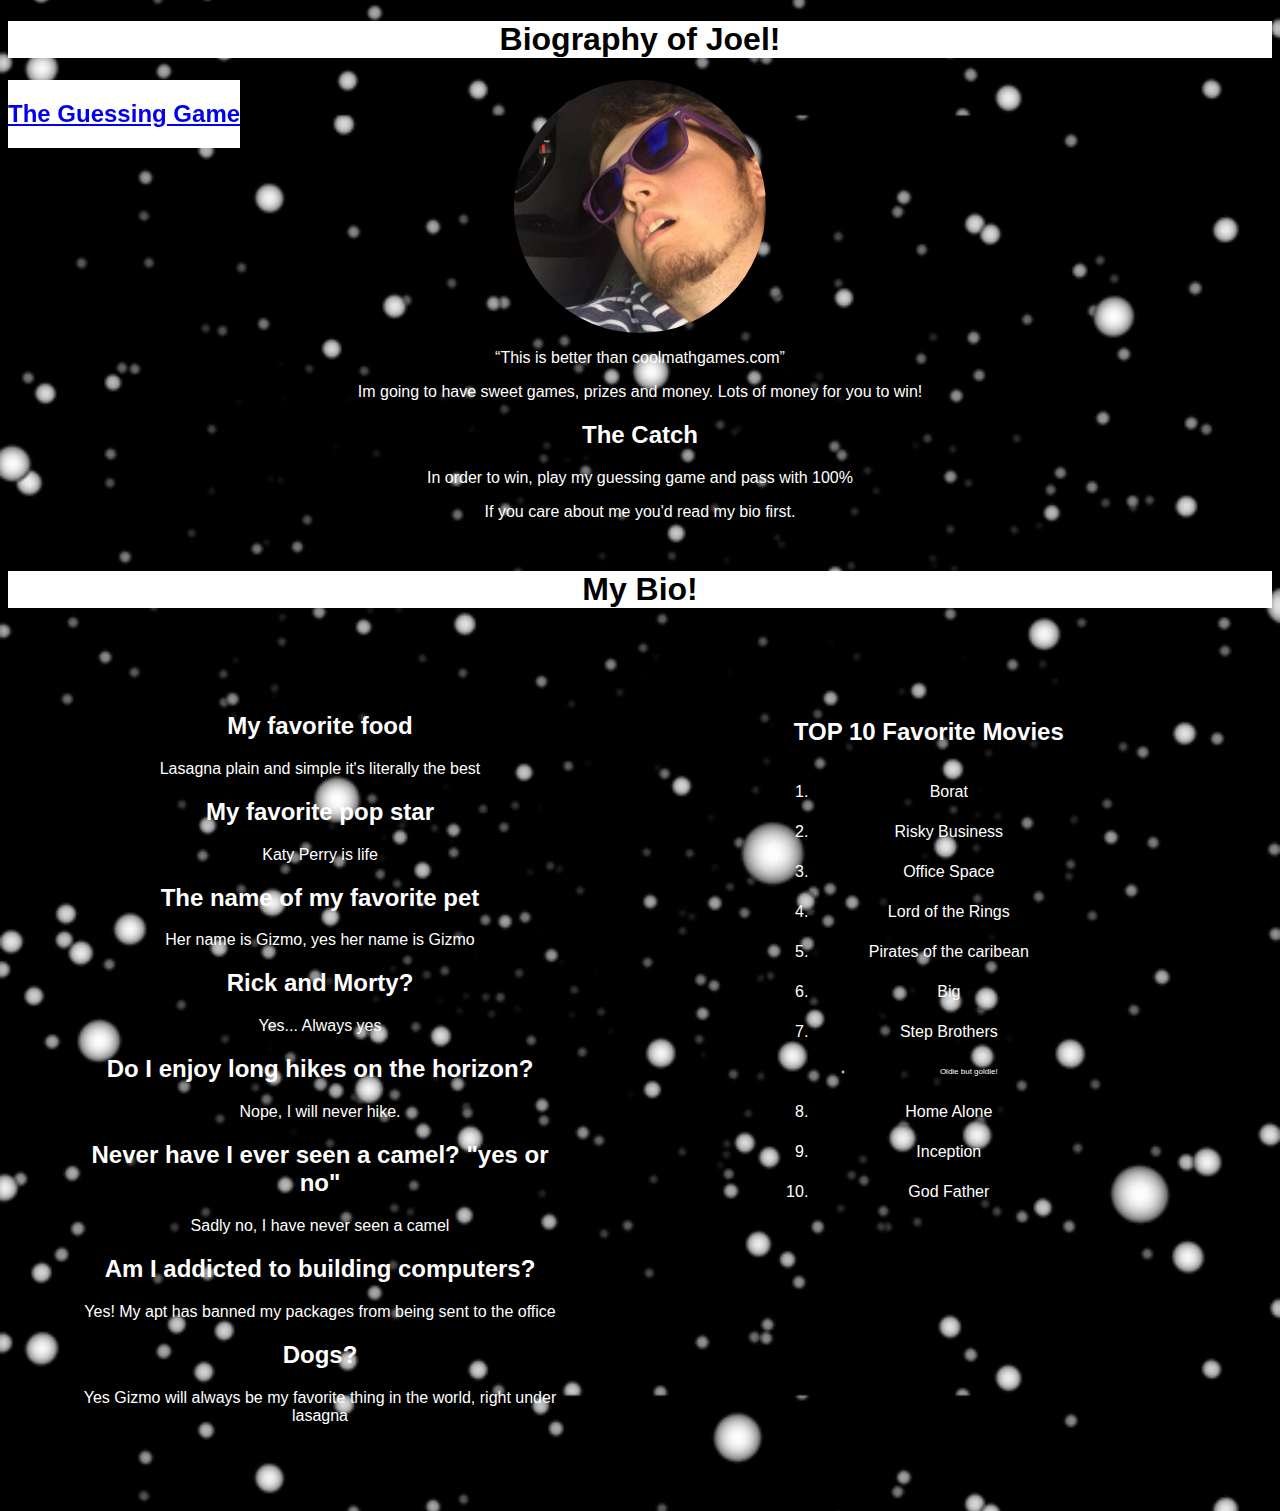
<file: index.html>
<!DOCTYPE html>
<html>

    <head>
    <meta charset="utf-8">
    <title>About Me</title>
    <link rel="stylesheet" href="style.css" />
  </head>
  <body>
    <h1 class="title">Biography of Joel!</h1>
    <div class="links">
      <h2>
        <a href="page2.html">The Guessing Game</a>
      </h2>
    </div>
    <img src="image/me.png" alt="">
    <div class="wording">
      <q cite="me">This is better than coolmathgames.com</q>
      <p>Im going to have sweet games, prizes and money. Lots of money for you to win!</p>
      <h2>The Catch</h2>
      <p>In order to win, play my guessing game and pass with 100%</p>
      <p>If you care about me you'd read my bio first.</p>
    </div>
    <h1 class="title">My Bio!</h1>
    </div>
      <div class="columnstuff">
      <div class='leftbio'>
        <h2>My favorite food</h2>
        <p>Lasagna plain and simple it's literally the best</p>
        <h2>My favorite pop star</h2>
        <p>Katy Perry is life</p>
        <h2>The name of my favorite pet</h2>
        <p>Her name is Gizmo, yes her name is Gizmo</p>
        <h2>Rick and Morty?</h2>
        <p>Yes... Always yes</p>
        <h2>Do I enjoy long hikes on the horizon?</h2>
        <p>Nope, I will never hike.</p>
        <h2>Never have I ever seen a camel? "yes or no"</h2>
        <p>Sadly no, I have never seen a camel</p>
        <h2>Am I addicted to building computers?</h2>
        <p>Yes! My apt has banned my packages from being sent to the office </p>
        <h2>Dogs?</h2>
        <p>Yes Gizmo will always be my favorite thing in the world, right under lasagna</p>
    </div>
    <div class='rightbio'>
      <h2>TOP 10 Favorite Movies</h2>
      <ol>
        <li>Borat</li>
        <li>Risky Business</li>
        <li>Office Space</li>
        <li>Lord of the Rings</li>
        <li>Pirates of the caribean</li>
        <li>Big</li>
        <li>Step Brothers
          <ul>
            <li>Oldie but goldie!</li>
          </ul>
        </li>
        <li>Home Alone</li>
        <li>Inception</li>
        <li>God Father</li>
      </ol>
    </div>
  </div>

  </body>
</html>
</file>
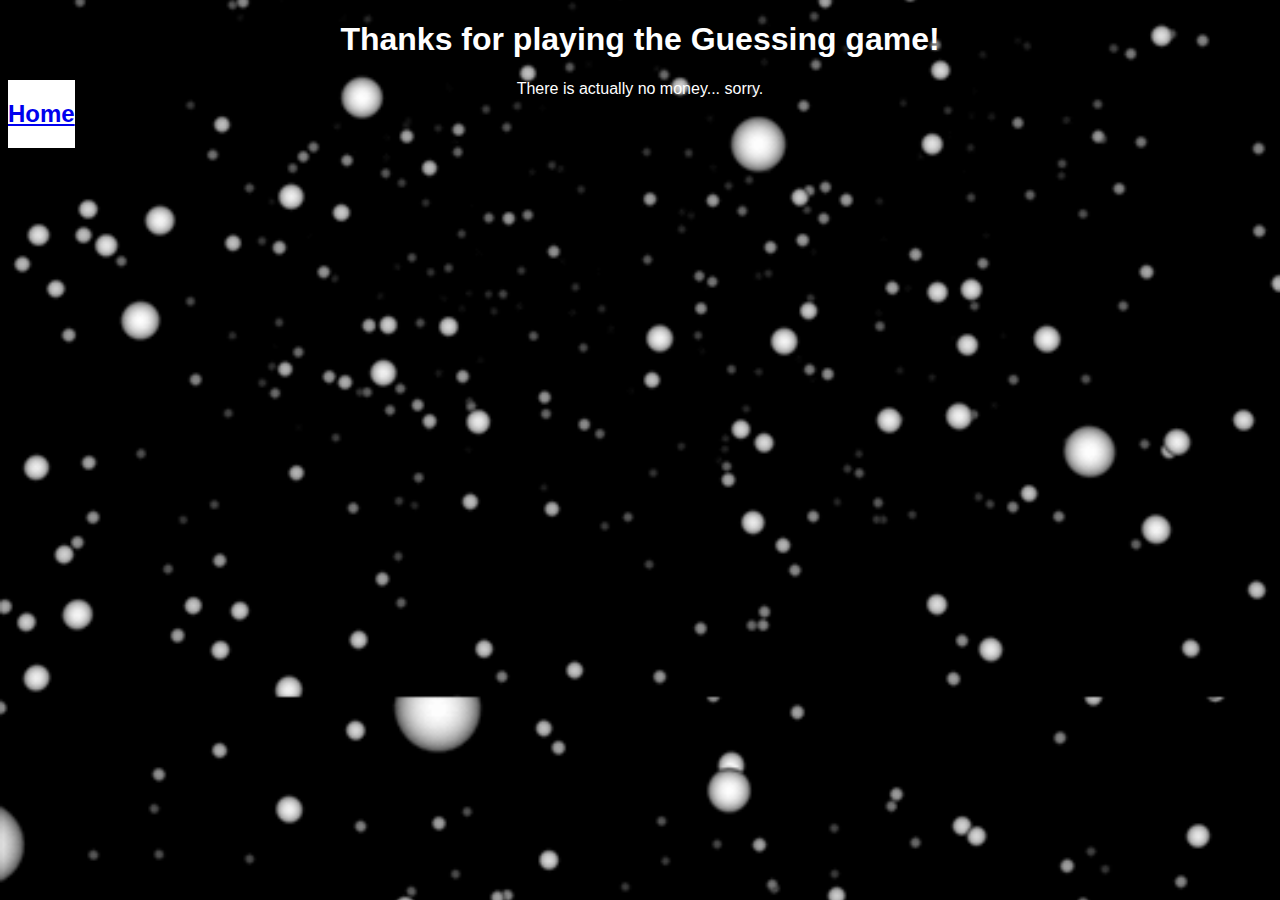
<file: page2.html>
<!DOCTYPE html>
<html>
  <head>
    <meta charset="utf-8">
    <title>Guessing Game</title>
    <link rel="stylesheet" href="style.css">
  </head>
  <body>
    <h1>Thanks for playing the Guessing game!</h1>
    <div class="links">
    <h2>
      <a href="index.html">Home</a>
    </h2>
      </div>
    <p>There is actually no money... sorry.</p>
  <script type="text/javascript" src= 'app.js'>

  </script>

  </body>
</html>
</file>
<file: style.css>
* {

}
 body {
   overflow: scroll;
   text-decoration-color: orange;
   color: white;

   text-align: center;
   background-image: url('image/galaxy.gif');
   background-position: center;
   background-size: 100%;
   font-family:sans-serif;

 }
title {
  text-align: center;
}
img {
  width: 20%;
  border-radius: 50%;
  border-width: 20px;
  border-color: white;
}
.links {
  background-size: 10%;
  background-color: white;
  margin-left:;
  margin-right:;
  position: fixed;


}
.wording {
  margin-left: 20%;
  margin-right: 20%;
  padding: 1%;
}
.columnstuff {
  column-count: 2;

}
.leftbio {
  column-count: 1;
  padding: 10%

}
.rightbio {
  column-count: 1;
  padding-top: 10%;
  padding-bottom: 35%;
  width: 50%;
  padding-left: 20%;
  line-height: 250%;
}

.title {
  background-color: white;
  color: black;
}
ul {
  font-size: 50%;
}
</file>
